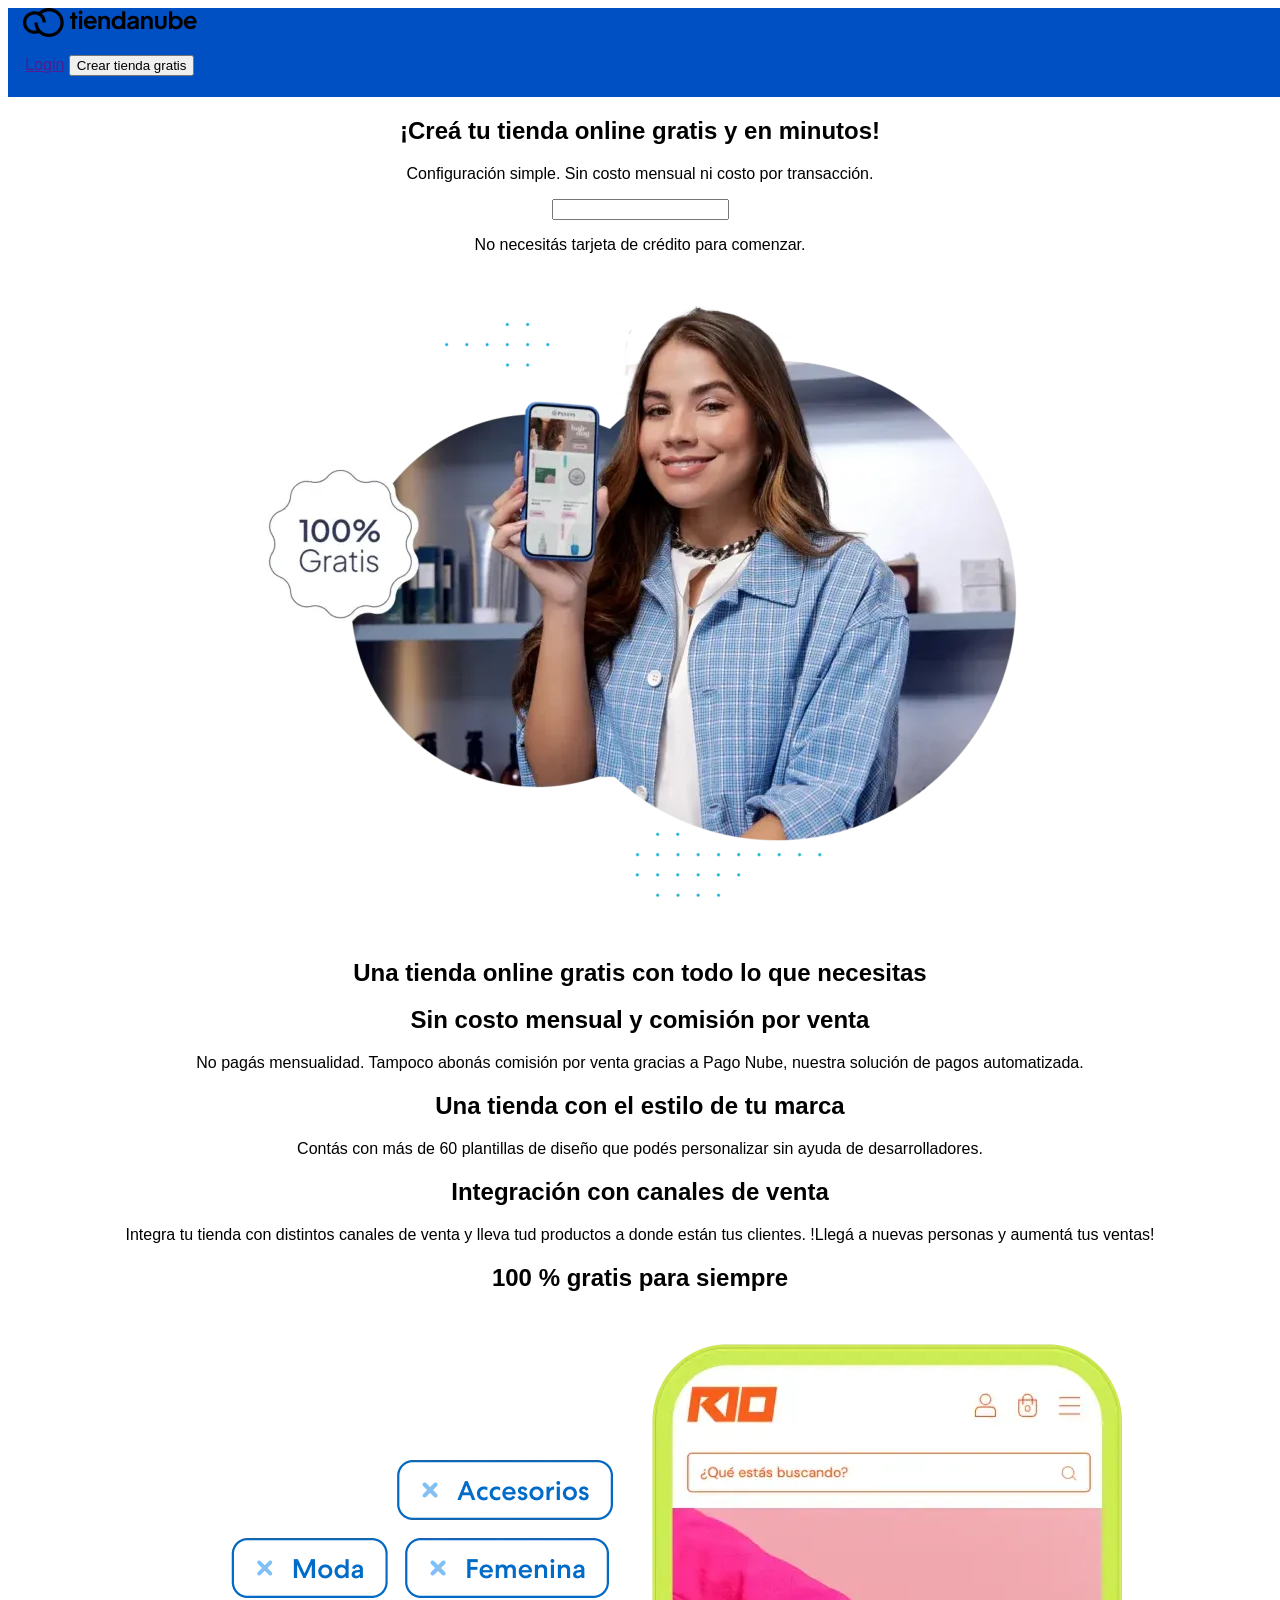
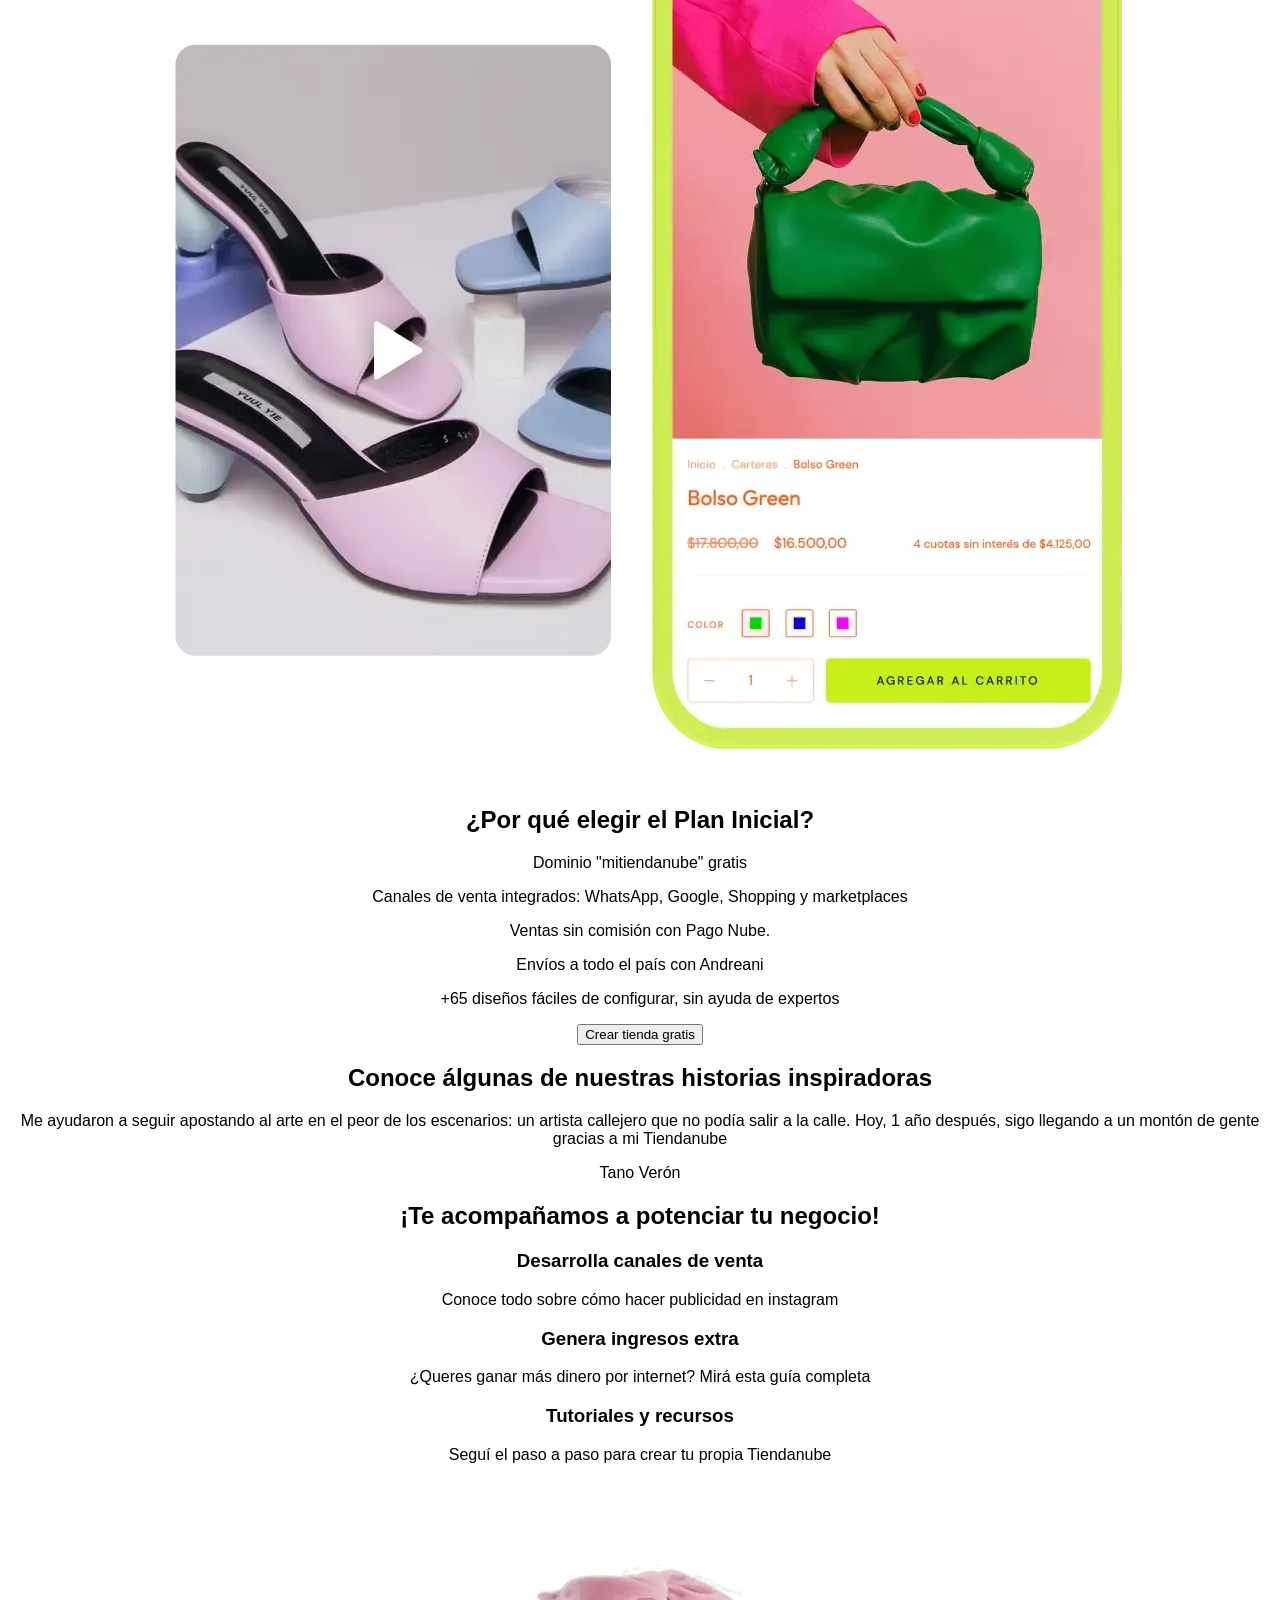
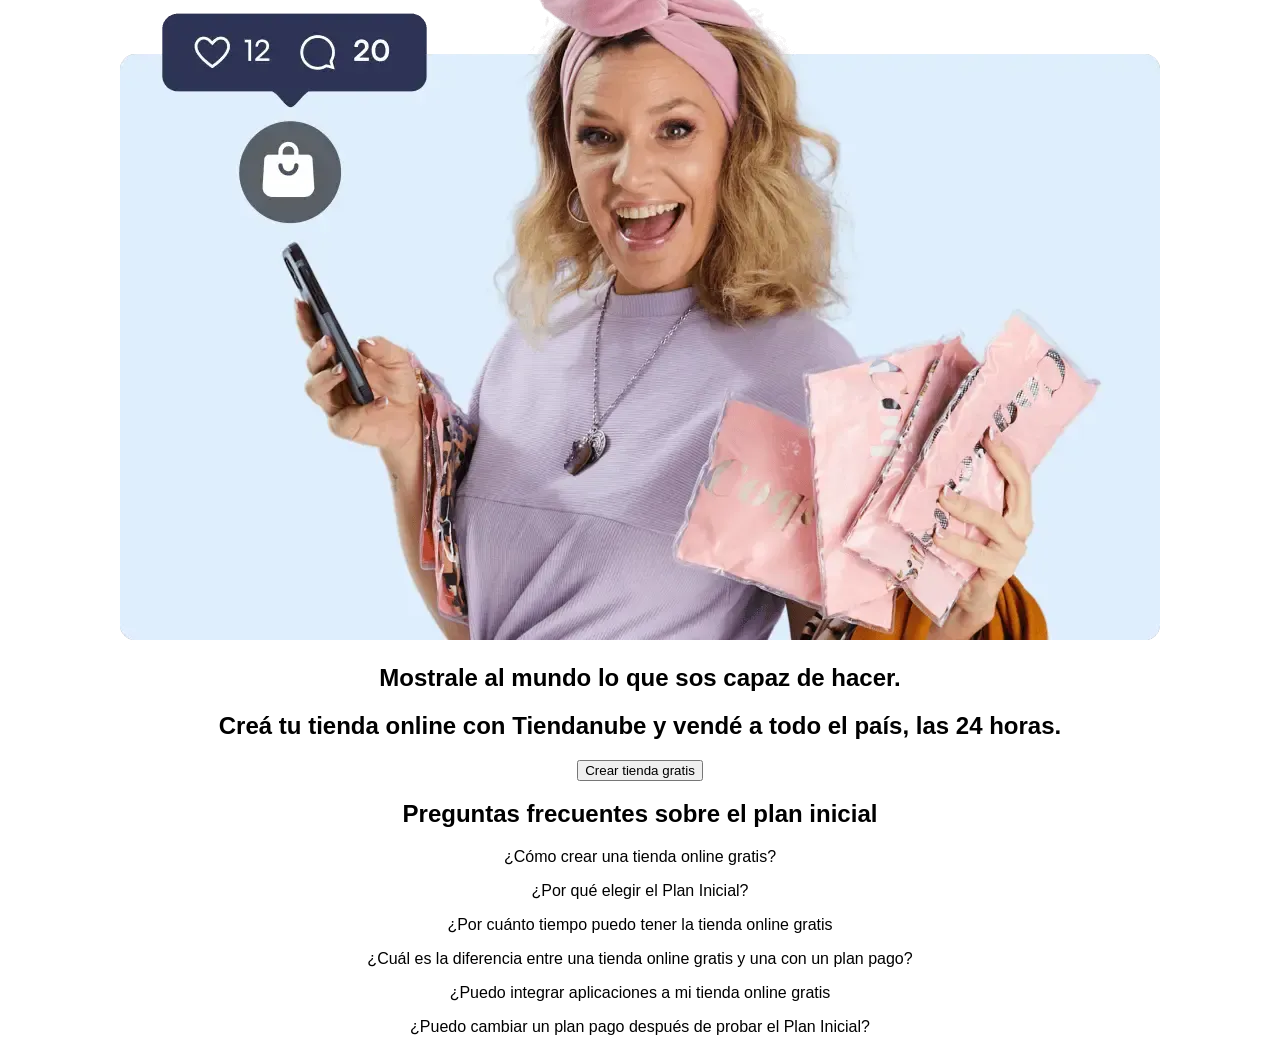
<file: tiendanube.html>
<!DOCTYPE html>
<html lang="es">
<head>
    <meta charset="UTF-8">
    <meta name="viewport" content="width=device-width, initial-scale=1.0">
    <title>Mi tiendanube</title>
    <link rel="stylesheet" href="style.css">
</head>
<body>
    <header>
        <div>
            <img src="img/logo.svg" alt="">
            <a href="">Login</a>
            <button>Crear tienda gratis</button>
        </div>
    </header>
    <section class="section1">
        <h1>¡Creá tu tienda online gratis y en minutos!</h1>
        <p>Configuración simple. Sin costo mensual ni costo por transacción.</p>
        <input type="text">
        <p>No necesitás tarjeta de crédito para comenzar.</p>
        <img src="img/hero-plan-gratis-image-ar-800x665-1.webp" alt="">
    </section>
    <section class="section2">
    <h1>Una tienda online gratis con todo lo que necesitas</h1>
    <h2>Sin costo mensual y comisión por venta</h2>
    <p>No pagás mensualidad. Tampoco abonás comisión por venta gracias a Pago Nube, nuestra solución de pagos automatizada.</p>
    <h2>Una tienda con el estilo de tu marca</h2>
    <p>Contás con más de 60 plantillas de diseño que podés personalizar sin ayuda de desarrolladores.</p>
    <h2>Integración con canales de venta</h2>
    <p>Integra tu tienda con distintos canales de venta y lleva tud productos a donde están tus clientes. !Llegá a nuevas personas y aumentá tus ventas!</p>
    </section>
    <section class="section3">
    <h1>100 % gratis para siempre</h1>
    <img src="img/steps-4-2.webp" alt="">
    <h1>¿Por qué elegir el Plan Inicial?</h1>
    <p>Dominio "mitiendanube" gratis</p>
    <p>Canales de venta integrados: WhatsApp, Google, Shopping y marketplaces</p>
    <p>Ventas sin comisión con Pago Nube.</p>
    <p>Envíos a todo el país con Andreani</p>
    <p>+65 diseños fáciles de configurar, sin ayuda de expertos</p>
    <button>Crear tienda gratis</button>
    </section>
    <section class="section4">
    <h1>Conoce álgunas de nuestras historias inspiradoras</h1>
    <p>Me ayudaron a seguir apostando al arte en el peor de los escenarios: un artista callejero
        que no podía salir a la calle. Hoy, 1 año después,
        sigo llegando a un montón de gente gracias a mi Tiendanube
    </p>
    <p>Tano Verón</p>
    <link rel="stylesheet" href="">
    </section>
    <section class="section5">
    <h1>¡Te acompañamos a potenciar tu negocio!</h1>
     <h3>Desarrolla canales de venta</h3>
     <p>Conoce todo sobre cómo hacer publicidad en instagram</p>
     <link rel="stylesheet" href="">
     <h3>Genera ingresos extra</h3>
     <p>¿Queres ganar más dinero por internet?
        Mirá esta guía completa
     </p>
     <link rel="stylesheet" href="">
     <h3>Tutoriales y recursos</h3>
     <p>Seguí el paso a paso para crear tu propia Tiendanube</p>
     <link rel="stylesheet" href="">
     <img src="img/Canais_Intagram_02.webp" alt="">
     </section>
     <section class="section6">
     <h1>Mostrale al mundo lo que sos capaz de hacer.</h1>
     <h2>Creá tu tienda online con Tiendanube y vendé a todo el país, las 24 horas.</h2>
     <button>Crear tienda gratis</button>
     <h1>Preguntas frecuentes sobre el plan inicial</h1>
     <p>¿Cómo crear una tienda online gratis?</p>
     <p>¿Por qué elegir el Plan Inicial?</p>
     <p>¿Por cuánto tiempo puedo tener la tienda online gratis</p>
     <p>¿Cuál es la diferencia entre una tienda online gratis y una con un plan pago?</p>
     <p>¿Puedo integrar aplicaciones a mi tienda online gratis</p>
     <p>¿Puedo cambiar un plan pago después de probar el Plan Inicial?</p>
     </section>
</body>

</html>
</file>
<file: style.css>
body {
  font-family: sans-serif;
  text-align: center;
}

header {
  width: 100%;
  height: 88.8px;
  background-color: #0050c3;
  display: flex;
  justify-content: space-between;
  padding-left: 15px;
  border-radius: 0, 5%;
}

#logo {
  filter: brightness(0) invert(1);
  height: 40px;
  padding-left: 90px;
  padding-top: 34px;
  ;
}

.header-section {
  display: flex;
  align-items: center;
  gap: 20px;
  padding-right: 90px;
  padding-top: 10px;
}

#login {
  color: white;
  text-decoration: none;
  font-size: 16px;
  display: flex;
  align-items: center;
  gap: 6px;
}

#login::before {
  content: '👤';
  font-size: 18px;
}

#buttonheader {
  background-color: white;
  color: #0057d8;
  border: none;
  padding: 10px 20px;
  border-radius: 30px;
  font-weight: bold;
  font-size: 15px;
  cursor: pointer;
  transition: background-color 0.2s, transform 0.2s;
}

#buttonheader:hover {
  background-color: #f0f0f0;
  transform: scale(1.05);
}

.first-section {
  width: 100%;
  height: 607px;
  display: flex;
  align-items: center;
  justify-content: space-between;
  background-color: #0050c3;
  color: white;
  font-family: 'Arial', sans-serif;
}

.cajaprincipal {
  max-width: 500px;
  display: flex;
  flex-direction: column;
  gap: 18px;
  padding-left: 100px;
}

.cajaprincipal h1 {
  font-size: 42px;
    font-weight: 500;
  line-height: 1.2;
}

.cajaprincipal p {
  font-size: 18px;
  line-height: 1.5;
  margin: 0;
}

.cajaprincipal input[type="text"] {
  width: 100%;
  padding: 16px 24px;
  font-size: 16px;
  border-radius: 50px;
  border: none;
  outline: none;
  color: #555;
  background-color: #fff;
  box-sizing: border-box;
}

.cajaprincipal .input {
  display: flex;
  align-items: center;
  background-color: white;
  border-radius: 50px;
  overflow: hidden;
  width: 100%;
}

.cajaprincipal .input input {
  flex: 1;
  border: none;
  padding: 16px 20px;
  border-radius: 50px 0 0 50px;
  font-size: 16px;
  outline: none;
}

.cajaprincipal .input button {
  background-color: #0057d8;
  color: white;
  border: 3px solid white;
  border-radius: 50px;
  padding: 14px 28px;
  margin-right: 4px;
  font-size: 16px;
  font-weight: bold;
  cursor: pointer;
  transition: background-color 0.2s ease, transform 0.2s;
}

.cajaprincipal .input button:hover {
  background-color: #0042a5;
  transform: scale(1.05);
}

#imagen1 {
  max-width: 45%;
  height: auto;
  border-radius: 50%;
  padding-right: 80px;
}

.second-section {
  background-color: #ffffff;
  padding: 100px 120px;
  font-family: 'Arial', sans-serif;
  color: #0d2040;
}

#title {
  font-size: 42px;
  font-weight: 500;
  text-align: center;
  margin-bottom: 60px;
}

.flex-header {
  display: flex;
  justify-content: center;
  gap: 40px;
  flex-wrap: wrap;
}

.divboxes {
  margin-top: 50px;
  padding-top: 300px;
  display: flex;
  justify-content: center;
  align-items: center;
  width: 363.39px;
  height: 150px;
  display: flex;
  flex-direction: column;
  align-items: center;
  justify-content: space space-between;
  flex-basis: 300px;
  flex-grow: 1;
  border: 1px solid rgb(221, 230, 260);
  border-width: 2px;
  border-radius: 16px;
  padding: 32px 24px 40px 25px;


}

.divboxes h2 {
  padding-bottom: 20px;
  font-size: 20px;
  font-weight: 700;
  margin: 0;
  color: #0d2040;
}

.divboxes p {
  font-size: 16px;
  line-height: 1.6;
  color: #333;
  margin: 0;
}

.divboxes::before {
  font-size: 24px;
  display: inline-block;
  background-color: #f2f5fb;
  padding: 10px;
  border-radius: 50%;
  margin-bottom: 10px;
  align-self: flex-start;
}

.third-section {
  display: flex;
  flex-direction: column;
  align-items: center;
  text-align: center;
  padding: 40px 20px;
  background-color: #fff;
}

#thirdtitle {
  font-size: 2.5em;
  color: #1a1a1a;
  margin-bottom: 40px;
  font-weight: 700;
  padding-bottom: 75px;
}

.bigbox {
  display: flex;
  justify-content: center;
  gap: 40px;
  flex-wrap: wrap;
  max-width: 1200px;
}

#divimage {
  margin-bottom: 30px;
}

#imagen2 {
  width: 523px;
  height: 544px;
  max-width: 100%;
  height: auto;
  margin-right: 60px;
}

#letters {
  text-align: left;
  max-width: 450px;
}

#letters h3 {
  font-size: 1.8em;
  font-weight: 600;
  color: #1a1a1a;
  margin-bottom: 40px;
}

#letters p {
  font-size: 1.1em;
  color: #4f4f4f;
  line-height: 1.8;
  margin-bottom: 15px;
  position: relative;
  padding-left: 30px;
}

#letters p::before {
  content: "✔";
  color: #007bff;
  font-weight: bold;
  font-size: 1.2em;
  position: absolute;
  left: 0;
  top: 0;
}

#thirdsectionbutton {
  background-color: #0042a5;
  color: white;
  border: none;
  padding: 10px 20px;
  border-radius: 30px;
  font-weight: bold;
  font-size: 15px;
  cursor: pointer;
  margin-top: 20px;
  transition: background-color 0.2s, transform 0.2s;
}

#thirdsectionbutton:hover {
  transform: scale(1.05);
}

.fourth-section {
  width: 100%;
  height: 687px;
  background-color: #0050c3;
  display: flex;
}

.boxtitle {
  flex: 1;
  background-color: #0050c3;
  color: white;
  padding: 60px 40px;
  display: flex;
  flex-direction: column;
  justify-content: space-between;
}

.boxtitle h2 {
  font-size: 2.0 rem;
  line-height: 1.2;
  margin: 0;
  font-weight: bold;
  margin-top: 180px;
}

.box-right {
  flex: 1;
  background-color: #0050c3;
  padding: 60px 40px;
  display: flex;
  flex-direction: column;
  justify-content: center;
}

#paragraph {
  background-color: white;
  padding: 100px;
  border-radius: 8px;
  position: relative;
  margin-bottom: 20px;
  font-size: 1.1rem;
  line-height: 1.6;
  font-style: italic;
  color: #333;
}

.box-right>#paragraph :first-of-type::before {
  content: "\201C";
  font-size: 5rem;
  color: #007bff;
  position: absolute;
  top: 0px;
  left: 15px;
  line-height: 1;
  opacity: 0.2;
  z-index: 1;
}

.author-name {
  font-weight: bold;
  font-size: 1.1rem;
  color: #333;
  margin-bottom: 5px;
}

.author-handle {
  color: #007bff;
  font-weight: 500;
  margin-top: 0;
}

.fifth-section {
  width: 100%;
  height: 650px;
}

#title {
  margin-top: 150px;
  text-align: center;
  font-size: 40px;
  font-weight: 700;
  margin-bottom: 60px;
}

.divtargets {
  padding-top: 50px;
  display: flex;
  justify-content: center;
  gap: 40px;
  flex-wrap: wrap;
  max-width: 1256px;
  max-height: 275px;
  padding-left: 170px;
}

.individualtarget {
  margin-top: 50px;
  display: flex;
  flex-direction: column;
  width: 363.39px;
  height: 150px;
  flex-basis: 300px;
  flex-grow: 1;
  border: 1px solid rgb(221, 230, 260);
  border-radius: 16px;
  padding: 32px 24px 40px 25px;
  align-items: flex-start;
  justify-content: space-between;
}

.parrafo {
  font-size: 20px;
  font-weight: 700;
  margin: 0;
  color: #0d2040;
}

#parrafo {
  text-align: left;
}

.titulo {
  font-size: 16px;
  line-height: 1.6;
  color: grey;
  margin: 0;
}

.more {
  color: #0050c3;
  text-decoration: underline;
  text-decoration-color: #0050c3;
}

.sixth-section {
  width: 1512.8px;
  height: 622px;
}

#imagen3 {
  width: 523px;
  height: 382px;
}

.contenedor {
  display: flex;
  align-items: center;
  justify-content: space-around;
  max-width: 1200px;
  margin: 0 auto;
  padding-bottom: 50px;
}

#title-title {
  font-size: 1.8em;
  font-weight: 600;
  color: #1a1a1a;
  margin-bottom: 40px;
}

.texto-columna {
  text-align: left;
  max-width: 450px;
}

.texto-columna p {
  font-size: 1.1em;
  color: #4f4f4f;
  line-height: 1.8;
  margin-bottom: 15px;
  position: relative;
}

.contenedor p {
  font-size: 16px;
  margin-bottom: 20px;
}

.contenedor button {
  background-color: #0042a5;
  color: white;
  border: none;
  padding: 10px 20px;
  border-radius: 30px;
  font-weight: bold;
  font-size: 15px;
  cursor: pointer;
  margin-top: 20px;
  transition: background-color 0.2s, transform 0.2s;
}

.contenedor button:hover {
  transform: scale(1.05);
}

#imagen3 {
  max-width: 45%;
  height: auto;
  margin-right: 40px;
}

.seventh-section {
  width: 1512.8px;
  height: 761px;
}

.contender {
  padding-top: 35px;
  display: flex;
  max-width: 1200px;
  margin: 0 auto;
  padding: 60px 20px;
  gap: 80px;
  space
}

.titulo-columna {
  flex-basis: 30%;
  flex-shrink: 0;
}

.titulo-columna h1 {
  font-size: 32px;
  font-weight: 700;
  color: #0d2040;
  margin: 0;
}

.preguntas-columna {
  flex-basis: 70%;
  flex-grow: 1;
  padding-left: 50px;
}

.pregunta-item {
  display: flex;
  justify-content: space-between;
  align-items: center;
  padding: 18px 0;
  border-bottom: 1px solid #e0e0e0;
  cursor: pointer;
}

.pregunta-item p {
  font-size: 25px;
  color: #0d2040;
  margin: 0;
}

.icono-flecha {
  width: 0;
  height: 0;
  border-left: 5px solid transparent;
  border-right: 5px solid transparent;
  border-top: 5px solid #0066ff;
  margin-left: 10px;
}

footer {
  color: #ffffff;
  background-color: #0050C3;
  padding: 54px 0px;
}

footer a {
  color: #c4c0c0;
}

footer a:hover {
  transition: 2ms;
  color: #ffffff;
}

.footer-copyrigth {
  display: flex;
  flex-wrap: wrap;
  align-items: center;
  justify-content: space-around;
}

.red-social-img {
  color: #505050;
  height: 24px;
  width: 24px;
}

.redes-sociales:hover {
  transition: 2.5ms;
  color: #ffffff;
}

.mt-4 {
  margin-bottom: 27px;
}

.redes-sociales {
  display: flex;
  align-items: center;
  justify-content: space-between;
  gap: 10px;
}

.padding-27 {
  padding-top: 27px;
}

.absolute {
  position: absolute;
}

.margin-bottom24 {
  margin-bottom: 24px;
}
</file>
